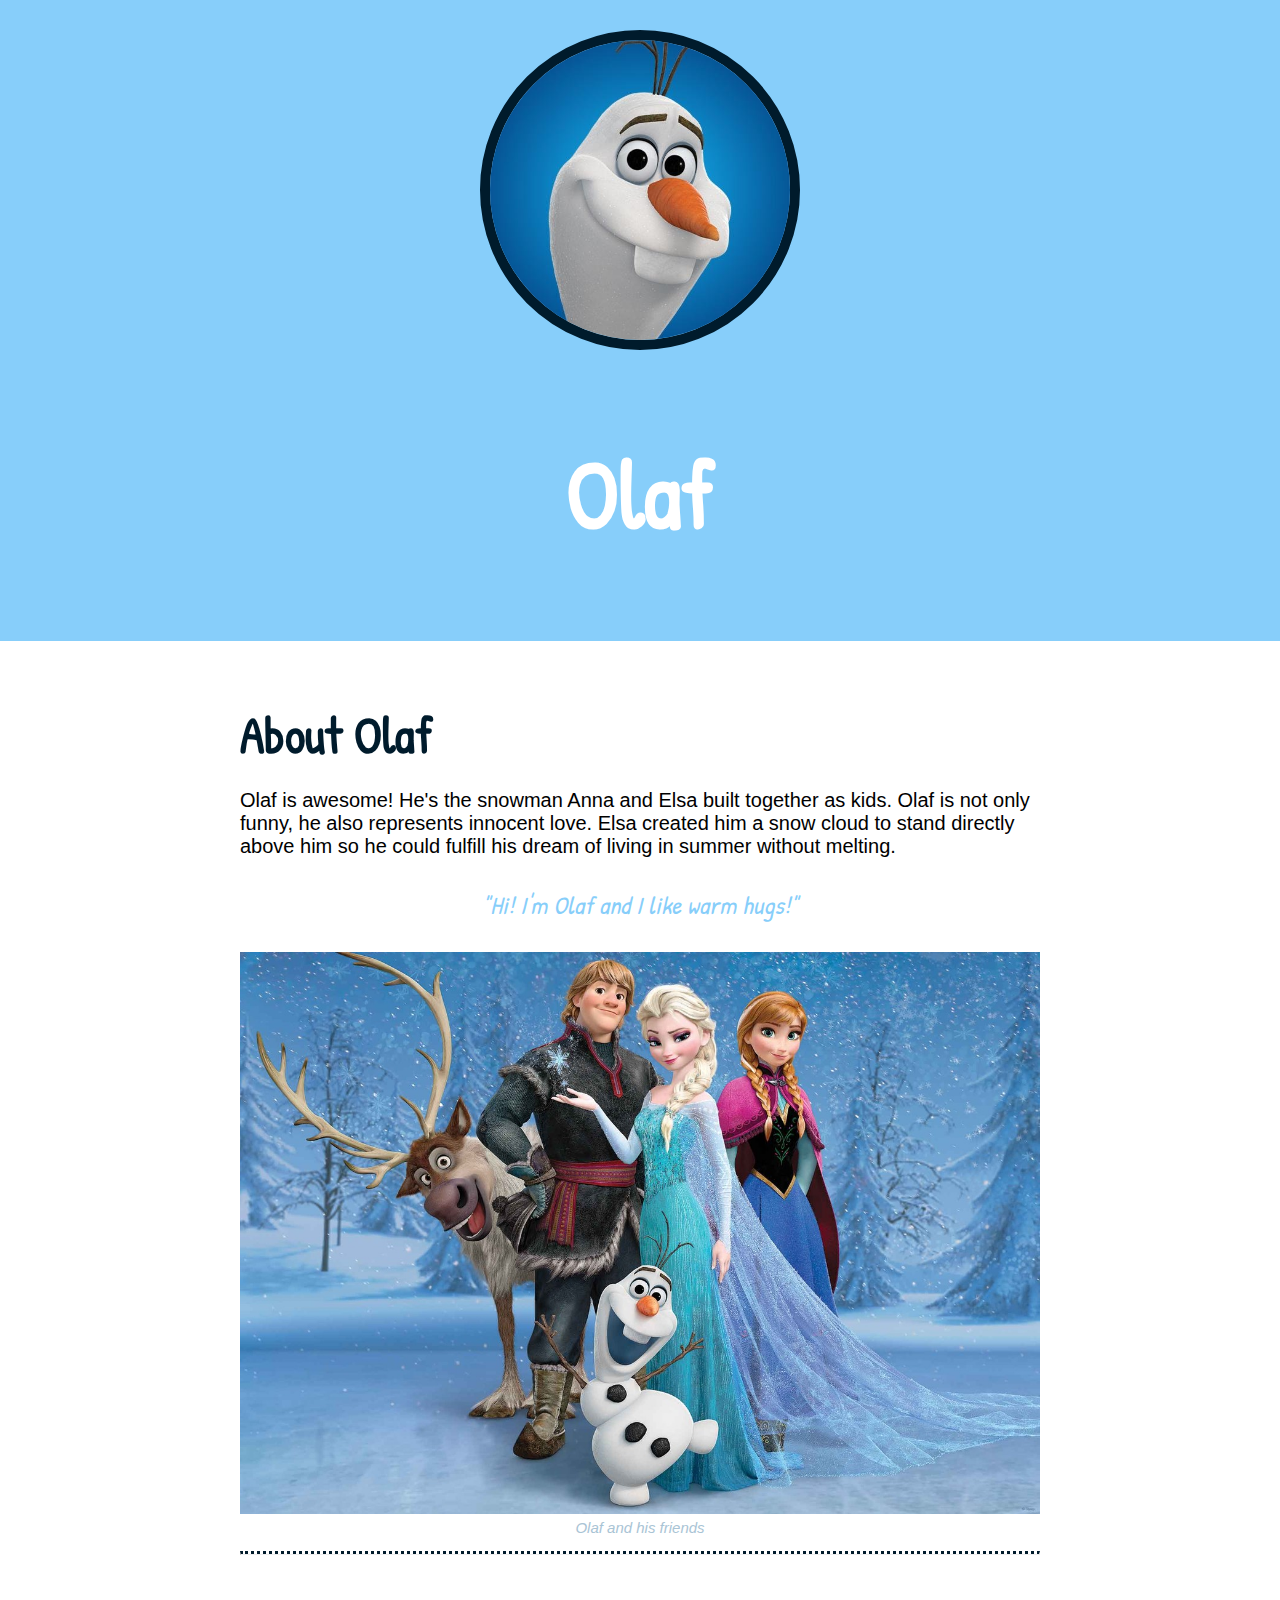
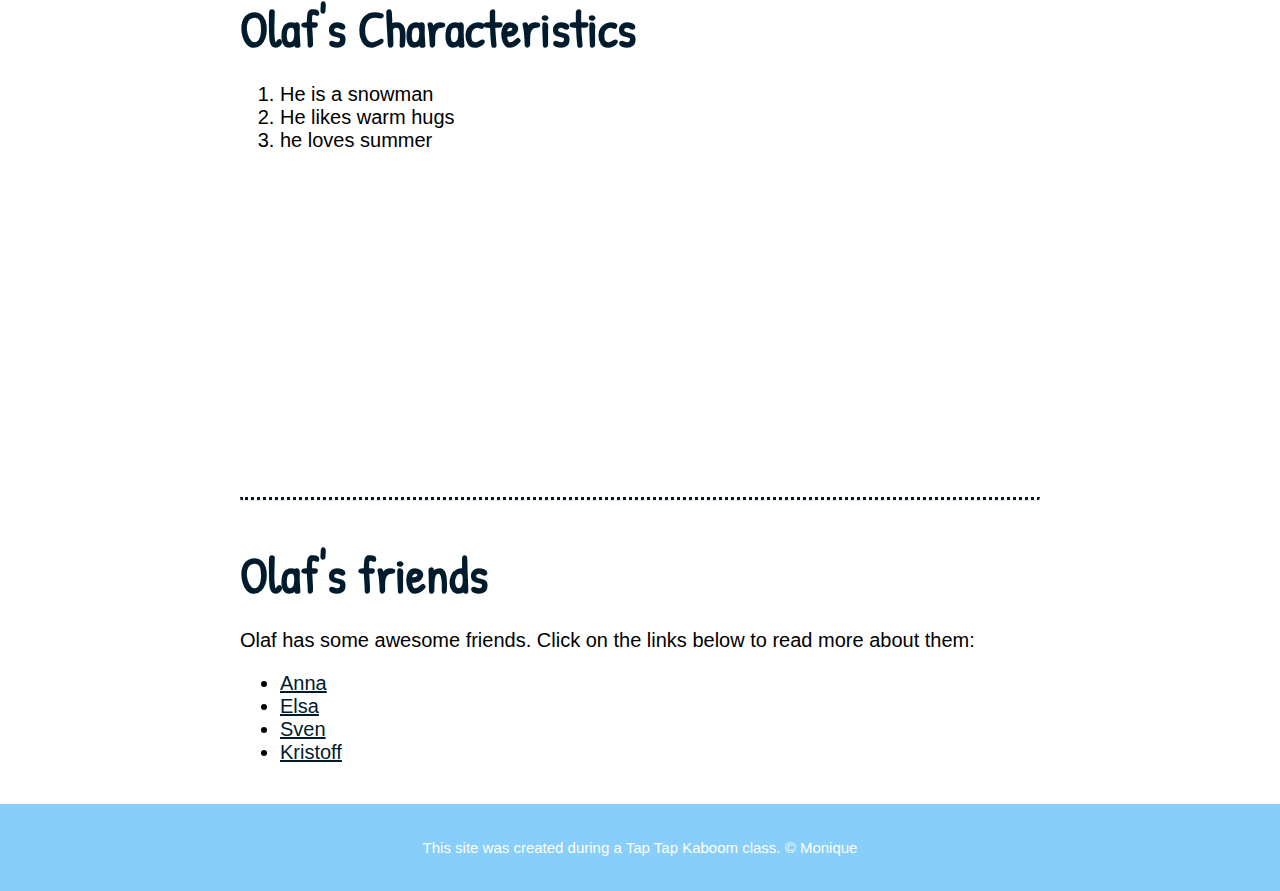
<file: index.html>
<!DOCTYPE html>
<html>
<head>
        <link rel="icon" href="img/olaf-avatar.jpeg">
    <title>Olaf</title>
    <link rel="stylesheet" type="text/css" href="css/hero.css"> 
    <link href="https://fonts.googleapis.com/css2?family=Patrick+Hand&display=swap" rel="stylesheet">
   </head>

<body>
    <!--header element-->
    <header id="header-background">
        <img src="img/olaf-avatar.jpeg">
        <h1> Olaf</h1>
    </header>

    <!-- main element -->
    <main>
        <h2>About Olaf</h2>
        <p>Olaf is awesome! He's the snowman Anna and Elsa built together as kids. Olaf is not only funny, he also represents innocent love. Elsa created him a snow cloud to stand directly above him so he could fulfill his dream of living in summer without melting.</p>
        <blockquote>"Hi! I'm Olaf and I like warm hugs!"</blockquote>
        <img src="img/olaf-big.jpg"> 
        <p class="caption">Olaf and his friends</p>

        <hr class="dotted">

        <!-- Characteristics -->
        <h2> Olaf's Characteristics</h2>
        <ol>
            <li> He is a snowman </li>
            <li> He likes warm hugs</li>
            <li> he loves summer</li>
        </ol>

        <iframe width="560" height="315" src="https://www.youtube.com/embed/UFatVn1hP3o" frameborder="0" allow="accelerometer; autoplay; encrypted-media; gyroscope; picture-in-picture" allowfullscreen></iframe>

        <hr class="dotted">

        <!-- Friends -->
        <h2> Olaf's friends</h2>
        <p> Olaf has some awesome friends. Click on the links below to read more about them: </p>
        <ul>
            <li><a target="_blank" href="https://en.wikipedia.org/wiki/Anna_(Frozen)">Anna</a></li>
            <li><a target="_blank" href="https://en.wikipedia.org/wiki/Elsa_(Frozen)">Elsa</a></li>
            <li><a target="_blank" href="https://en.wikipedia.org/wiki/Sven_(Frozen)">Sven</a></li>
            <li><a target="_blank" href="https://en.wikipedia.org/wiki/Kristoff_(Frozen)">Kristoff</a></li>
        </ul>

      </main>

    <!-- Footer element -->
    <footer>
        <p class="footer"> This site was created during a Tap Tap Kaboom class. &copy; Monique </p>
    </footer>

</body>
</html>
</file>
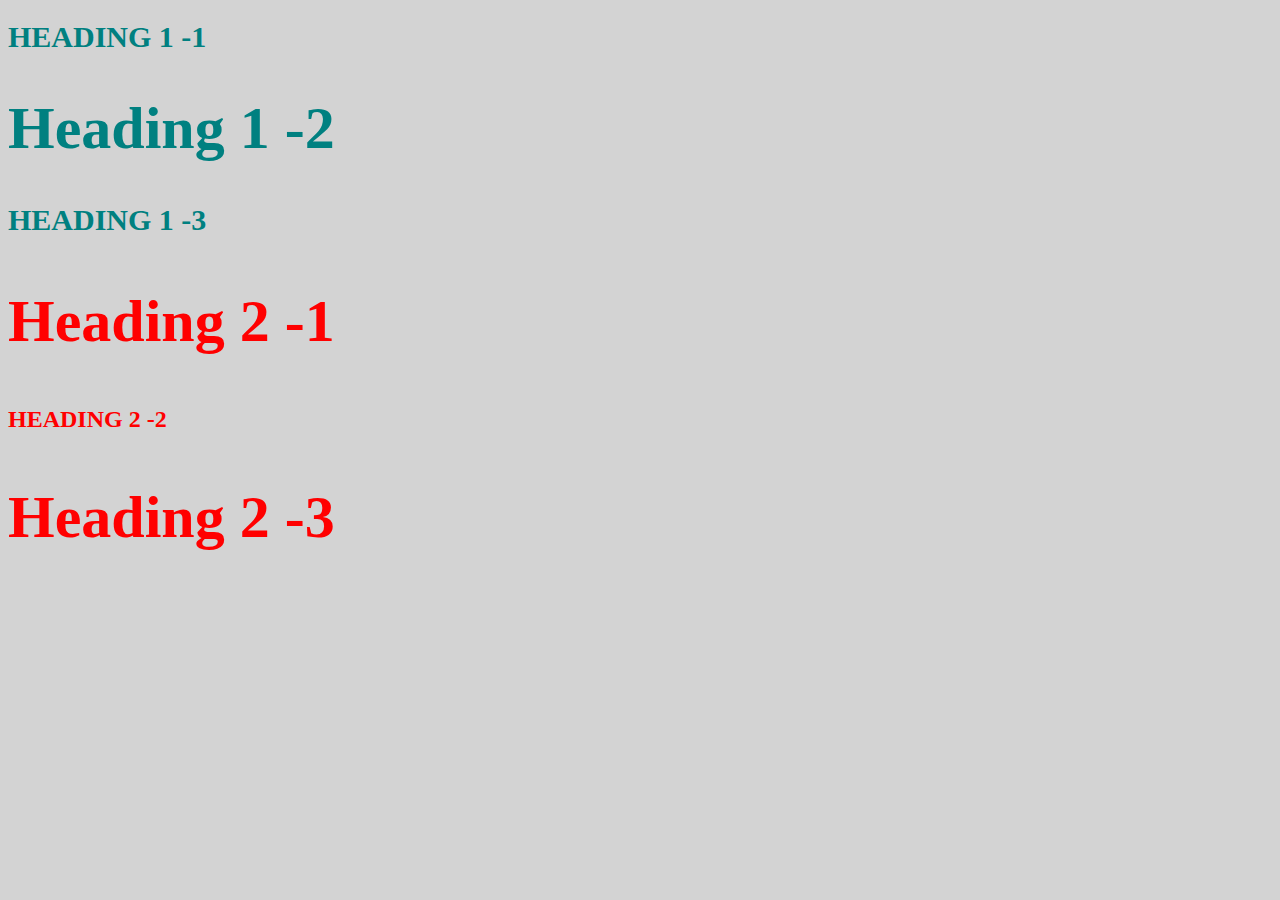
<file: style-test.html>
<!DOCTYPE html>
<html>
<head>
    <title>Style test</title>
    <link rel="stylesheet" type="text/css" href="css/test.css">
</head>

<body>
    <h1 class="uppercase"> Heading 1 -1</h1>
    <h1 class="big"> Heading 1 -2</h1>
    <h1 class="uppercase"> Heading 1 -3</h1>
    <h2 class="big">  Heading 2 -1</h2>
    <h2 class="uppercase"> Heading 2 -2</h2>
    <h2 class="big"> Heading 2 -3</h2>

</body>
</html>
</file>
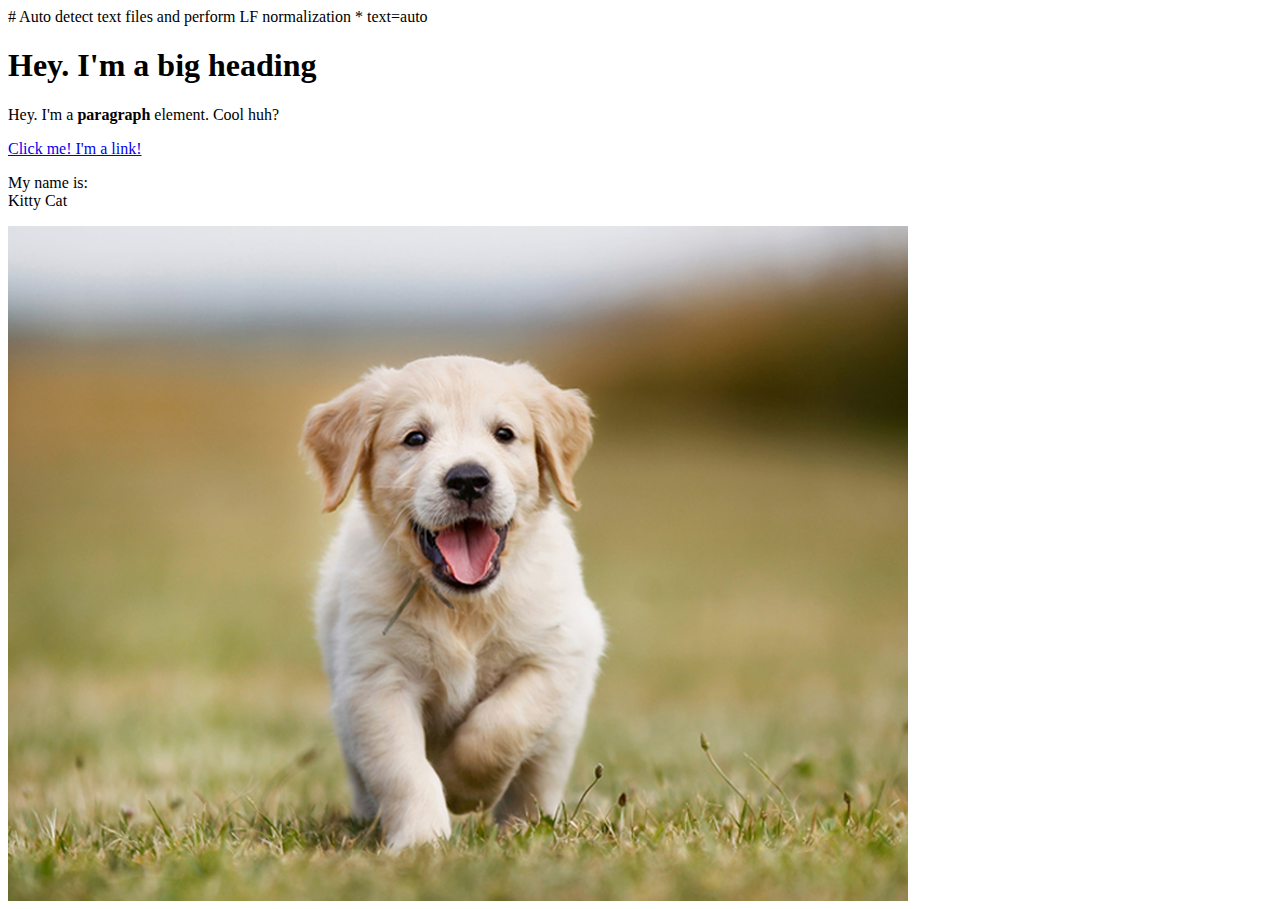
<file: test.html>
# Auto detect text files and perform LF normalization
* text=auto
<!DOCTYPE html>
<html>
    <head>
        <title>Test Page</title>
    </head>
 <body>
    <h1> Hey. I'm a big heading</h1> 
    <p>Hey. I'm a <b>paragraph</b> element. Cool huh?</p>
    <a href="https://google.com" target="_blank" title="Let's go to Google!">Click me! I'm a link!</a>
    <p> My name is: <br> 
        Kitty Cat</p>
    <img src="img/puppy.png">
</body>
</html>
</file>
<file: css/hero.css>
body{
    margin: 0;
    font-family: Arial, Helvetica, sans-serif;
    font-size: 20px;
}

header{
    background-color: lightskyblue;
       text-align: center;
    padding-top: 30px;
    padding-bottom: 10px;
}


h1, h2{
    font-family: 'Patrick Hand', cursive;
    font-size: 95px;
}

header h1{
    color: white;
    padding-top: 10px;
    padding-bottom: 10px;
    }

header img{
    border-radius: 170px;
    width: 300px;
    border: solid 10px #001B2C;
} 

main{
    max-width: 800px;
    margin: 0 auto; 
    padding: 20px;
}

main img{
    max-width: 100%;
}

blockquote{
    text-align: center;
    font-family: 'Patrick Hand', cursive;
    font-style: italic; 
    font-size: 25px;
    margin: 30px;
    color: lightskyblue;

}

h2{
    font-size: 50px;
    color: #001B2C;
    margin: 40px 0 10px; 
}

a{ 
    color: #001B2C;
}
a:hover{
    color: white;
    background-color:#001B2C;
}

iframe{
    display: block;
    width: 560px;
    margin: auto;
}

hr.dotted {
    border-top: 3px dotted #001B2C;
  }

footer{
    background-color: lightskyblue;
    text-align: center;
    color: white;
    padding-top: 20px;
    padding-bottom: 20px;
}

footer a{
    color: white
}

p.caption{
    color: #A9C4D5;   
    font-style: italic; 
    font-size: 15px;
    text-align: center;
    margin-top: 0; 
}

p.footer{
    color: white;   
    font-size: 15px;
    text-align: center;
    margin-top: 10; 
}
</file>
<file: css/test.css>
body{
    background-color: lightgray;

}
h1{
    font-size: 30px;
    color: teal;
}

h2{
    color:red
}

.big{
    font-size: 60px;
}

.uppercase{
    text-transform: uppercase
}
</file>
